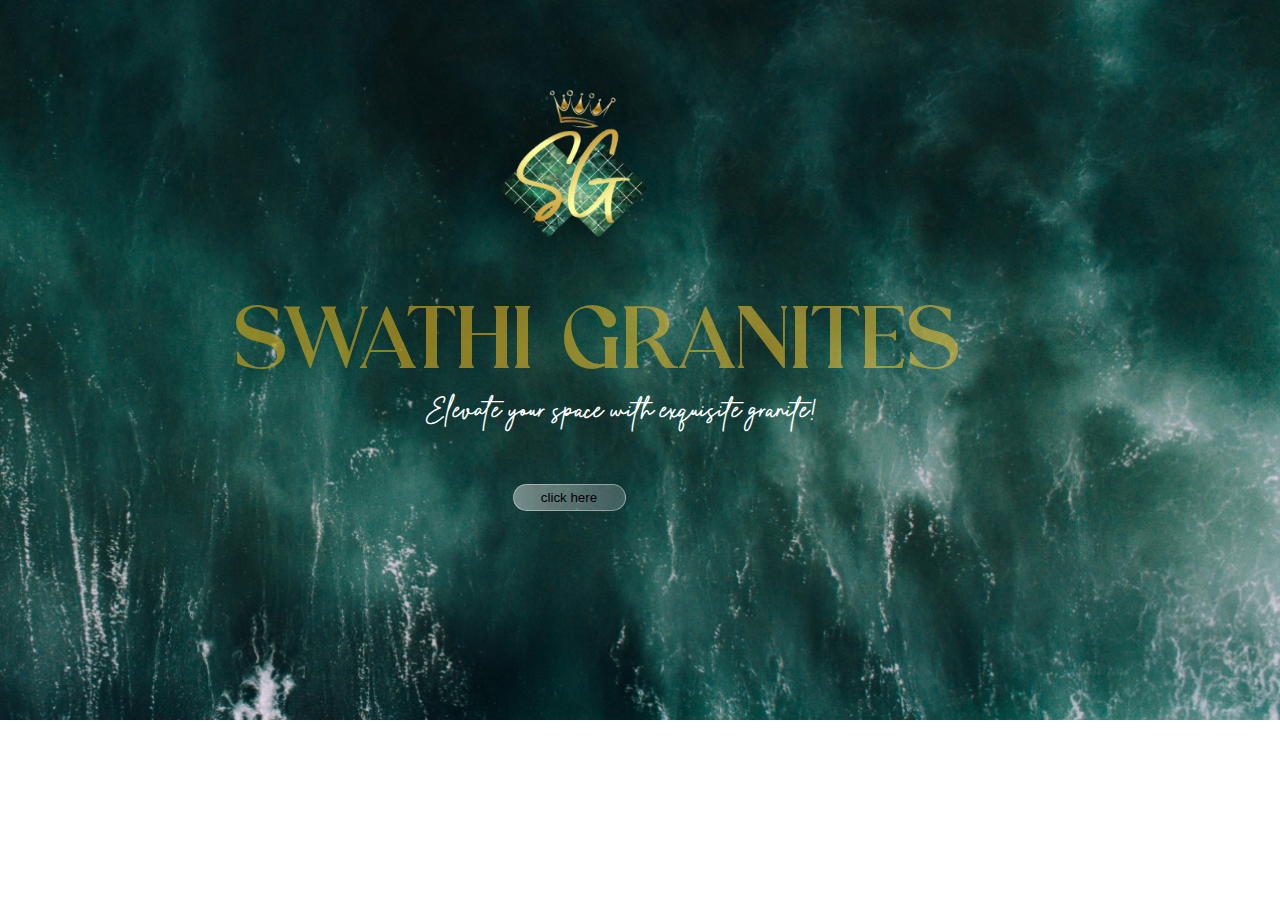
<file: index.html>
<!DOCTYPE html>
<html lang="en">
<head>
    <meta charset="UTF-8">
    <meta name="viewport" content="width=device-width, initial-scale=1.0">
    <title>Swathi Granities</title>
    <link rel="preconnect" href="https://fonts.googleapis.com">
    <link rel="preconnect" href="https://fonts.gstatic.com" crossorigin>
    <link href="https://fonts.googleapis.com/css2?family=Libre+Baskerville:ital,wght@0,400;0,700;1,400&display=swap" rel="stylesheet">
    <link href="https://fonts.googleapis.com/css2?family=Dancing+Script:wght@400..700&family=Libre+Baskerville:ital,wght@0,400;0,700;1,400&display=swap" rel="stylesheet">
    <link rel="stylesheet" href="restyle.css">
    <link rel="icon" href="image/logo png.png" type="image/x-icon">
</head>
<body class="">
    <div class="index-page">
        <div class="main-frame">
            <img style="margin-left: 230px;" src="image/logo png.png" alt="" width="220" height="205.96">
            <h1 class="title-card">SWATHI GRANITES</h1>
            <h1 class="title-card1" style="margin-left: 195px;">Elevate your space with exquisite granite!</h1>
            <div style="margin-top: 50px;">
                <a href="correction.html" style="margin-left: 280px;"><button class="click-bt">click here</button></a>
            </div>
        </div>
    </div>
</body>
</html>
</file>
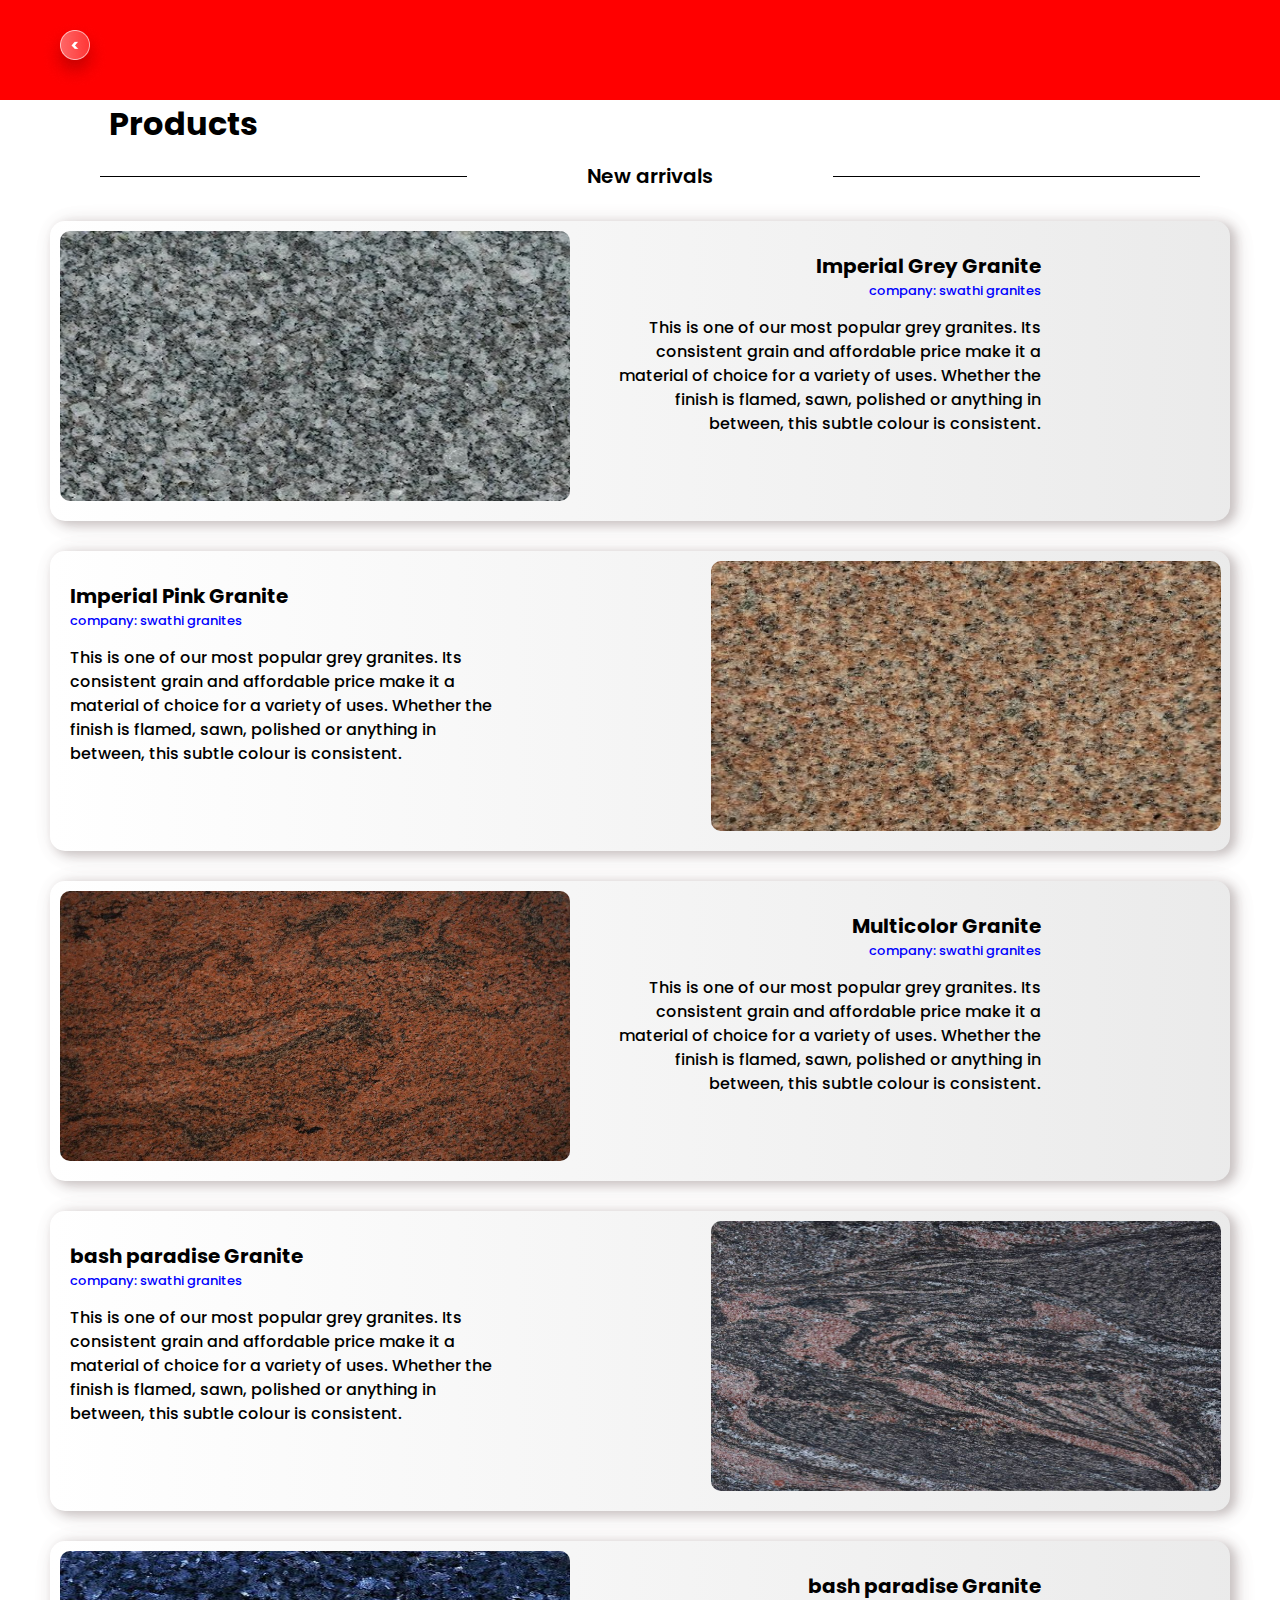
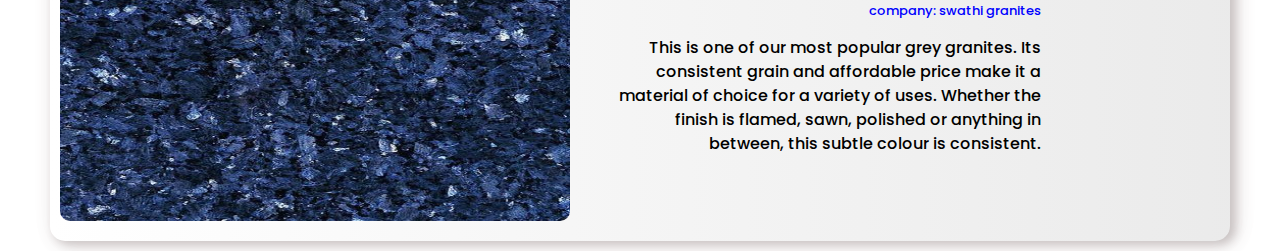
<file: application.html>
<!DOCTYPE html>
<html lang="en">
  <head>
    <meta charset="UTF-8">
    <meta name="viewport" content="width=device-width, initial-scale=1.0">
    <title>Application</title>
    <link rel="stylesheet" href="restyle.css">
    <link rel="stylesheet" href="https://cdn.jsdelivr.net/npm/bootstrap@4.6.2/dist/css/bootstrap.min.css" integrity="sha384-xOolHFLEh07PJGoPkLv1IbcEPTNtaed2xpHsD9ESMhqIYd0nLMwNLD69Npy4HI+N" crossorigin="anonymous">
    <script src="https://cdn.jsdelivr.net/npm/jquery@3.5.1/dist/jquery.slim.min.js" integrity="sha384-DfXdz2htPH0lsSSs5nCTpuj/zy4C+OGpamoFVy38MVBnE+IbbVYUew+OrCXaRkfj" crossorigin="anonymous"></script>
    <script src="https://cdn.jsdelivr.net/npm/popper.js@1.16.1/dist/umd/popper.min.js" integrity="sha384-9/reFTGAW83EW2RDu2S0VKaIzap3H66lZH81PoYlFhbGU+6BZp6G7niu735Sk7lN" crossorigin="anonymous"></script>
    <script src="https://cdn.jsdelivr.net/npm/bootstrap@4.6.2/dist/js/bootstrap.min.js" integrity="sha384-+sLIOodYLS7CIrQpBjl+C7nPvqq+FbNUBDunl/OZv93DB7Ln/533i8e/mZXLi/P+" crossorigin="anonymous"></script>
    <link rel="preconnect" href="https://fonts.googleapis.com">
    <link rel="preconnect" href="https://fonts.gstatic.com" crossorigin>
    <link href="https://fonts.googleapis.com/css2?family=Poppins:ital,wght@0,100;0,200;0,300;0,400;0,500;0,600;0,700;0,800;0,900;1,100;1,200;1,300;1,400;1,500;1,600;1,700;1,800;1,900&display=swap" rel="stylesheet">
    <link rel="icon" href="image/logo png.png" type="image/x-icon">
    <style>
    .line{
      display: grid;
      grid-template-columns: repeat(3,1fr);
      align-items: center;
      font-family:"Poppins", sans-serif;
      font-weight: 600;
      font-size: 20px;
      line-height: 30px;
      width: 1280px;
      margin-left: 100px;
      text-align: center;
      margin-top: 61px;
    }
    </style>
    </head>
    <body>
      <div class="d-flex topper-head ">
        <div class="back-btn">
          <a href="correction.html"><img src="image/button.png" alt=""></a>
        </div>
        <div>
          <p class="title-proprietor text-light">Products</p>
        </div>
      </div>
      <div class="horizontal1">
        <h2 class="line">New arrivals</h2>
      </div> 
    </div>



    <div class="container-style">
      <div class="border-width">
        <div class="col">
          <img style="border-radius: 20px;padding: 10px;"class="image-tiles" src="image/tiles1.jpeg" alt="" width="510" height="270">
        </div>
        <div class="tiles-detail">
          <div class="center-point1">
            <h1 style="font-size: 20px;" class="text3">Imperial Grey Granite</h1>
            <span style="color: blue;" class="text4">company: swathi granites</span>
            <p class="text5" style="margin-top: 15px;width: 441px;">This is one of our most popular grey granites. Its consistent grain and affordable price make it a material of choice for a variety of uses. Whether the finish is flamed, sawn, polished or anything in between, this subtle colour is consistent.</p>
          </div>
        </div>
      </div>
    </div>



    <div class="container-style ">
      <div class="border-width">
        <div class="tiles-detail1">
          <div class="center-point">
            <h1 style="font-size: 20px;" class="text3">Imperial Pink Granite</h1>
            <span style="color: blue;" class="text4">company: swathi granites</span>
            <p class="text5" style="margin-top: 15px;width: 441px;">This is one of our most popular grey granites. Its consistent grain and affordable price make it a material of choice for a variety of uses. Whether the finish is flamed, sawn, polished or anything in between, this subtle colour is consistent.</p>
          </div>
        </div>
        <div class="images-tiles">
          <img style="border-radius: 20px;padding: 10px;"class="image-tiles" src="image/tiles2.jpeg" alt="" width="510" height="270">
        </div>
      </div>
    </div>
      








    <div class="container-style">
      <div class="border-width">
        <div class="col">
          <img style="border-radius: 20px;padding: 10px;"class="image-tiles" src="image/tiles3.jpeg" alt="" width="510" height="270">
        </div>
        <div class="tiles-detail">
          <div class="center-point1">
            <h1 style="font-size: 20px;" class="text3">Multicolor Granite</h1>
            <span style="color: blue;" class="text4">company: swathi granites</span>
            <p class="text5" style="margin-top: 15px;width: 441px;">This is one of our most popular grey granites. Its consistent grain and affordable price make it a material of choice for a variety of uses. Whether the finish is flamed, sawn, polished or anything in between, this subtle colour is consistent.</p>
          </div>
        </div>
      </div>
    </div>


    

    <div class="container-style ">
      <div class="border-width">
        <div class="tiles-detail1">
          <div class="center-point">
            <h1 style="font-size: 20px;" class="text3">bash paradise Granite</h1>
            <span style="color: blue;" class="text4">company: swathi granites</span>
            <p class="text5" style="margin-top: 15px;width: 441px;">This is one of our most popular grey granites. Its consistent grain and affordable price make it a material of choice for a variety of uses. Whether the finish is flamed, sawn, polished or anything in between, this subtle colour is consistent.</p>
          </div>
        </div>
        <div class="images-tiles">
          <img style="border-radius: 20px;padding: 10px;"class="image-tiles" src="image/tiles4.jpeg" alt="" width="510" height="270">
        </div>
      </div>
    </div>


    
    


    <div class="container-style">
      <div class="border-width">
        <div class="col">
          <img style="border-radius: 20px;padding: 10px;"class="image-tiles" src="image/tiles5.jpeg" alt="" width="510" height="270">
        </div>
        <div class="tiles-detail">
          <div class="center-point1">
            <h1 style="font-size: 20px;" class="text3">bash paradise Granite</h1>
            <span style="color: blue;" class="text4">company: swathi granites</span>
            <p class="text5" style="margin-top: 15px;width: 441px;">This is one of our most popular grey granites. Its consistent grain and affordable price make it a material of choice for a variety of uses. Whether the finish is flamed, sawn, polished or anything in between, this subtle colour is consistent.</p>
          </div>
        </div>
      </div>
    </div>








  </body>
</html>
</file>
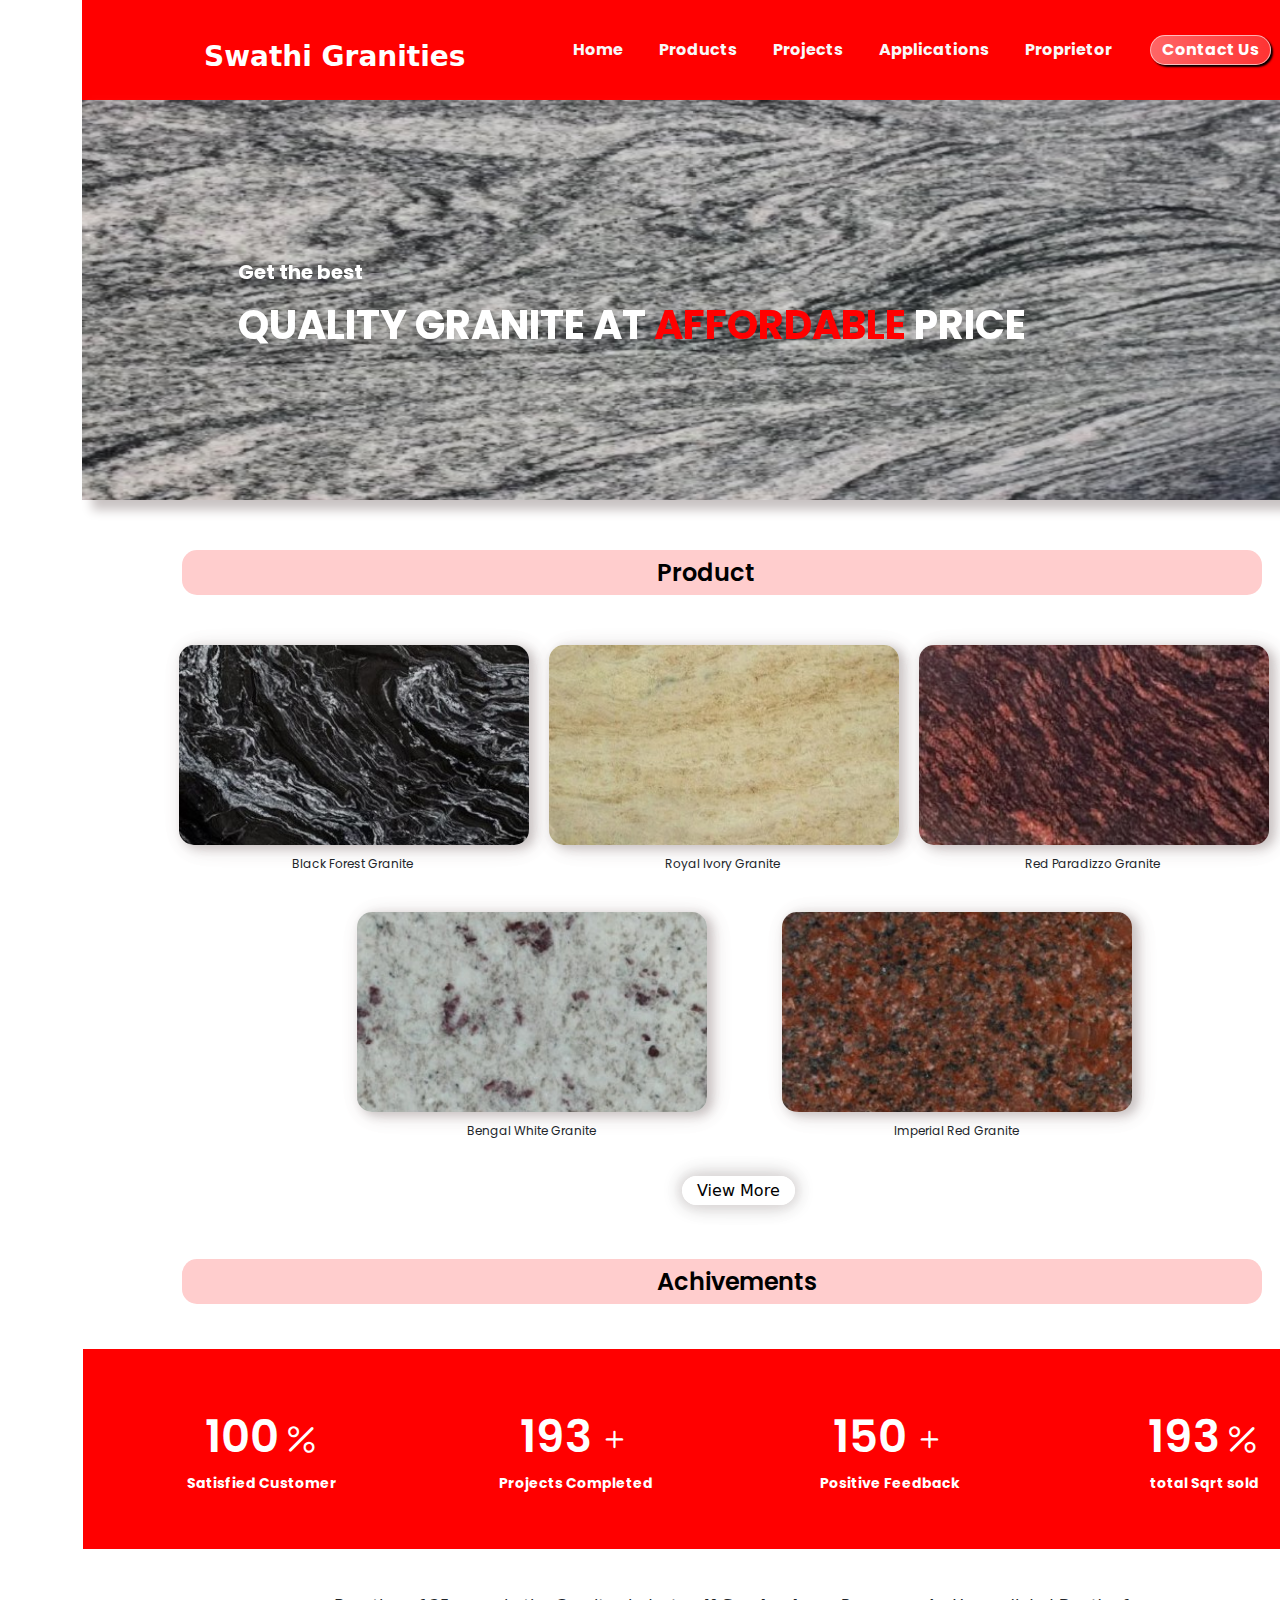
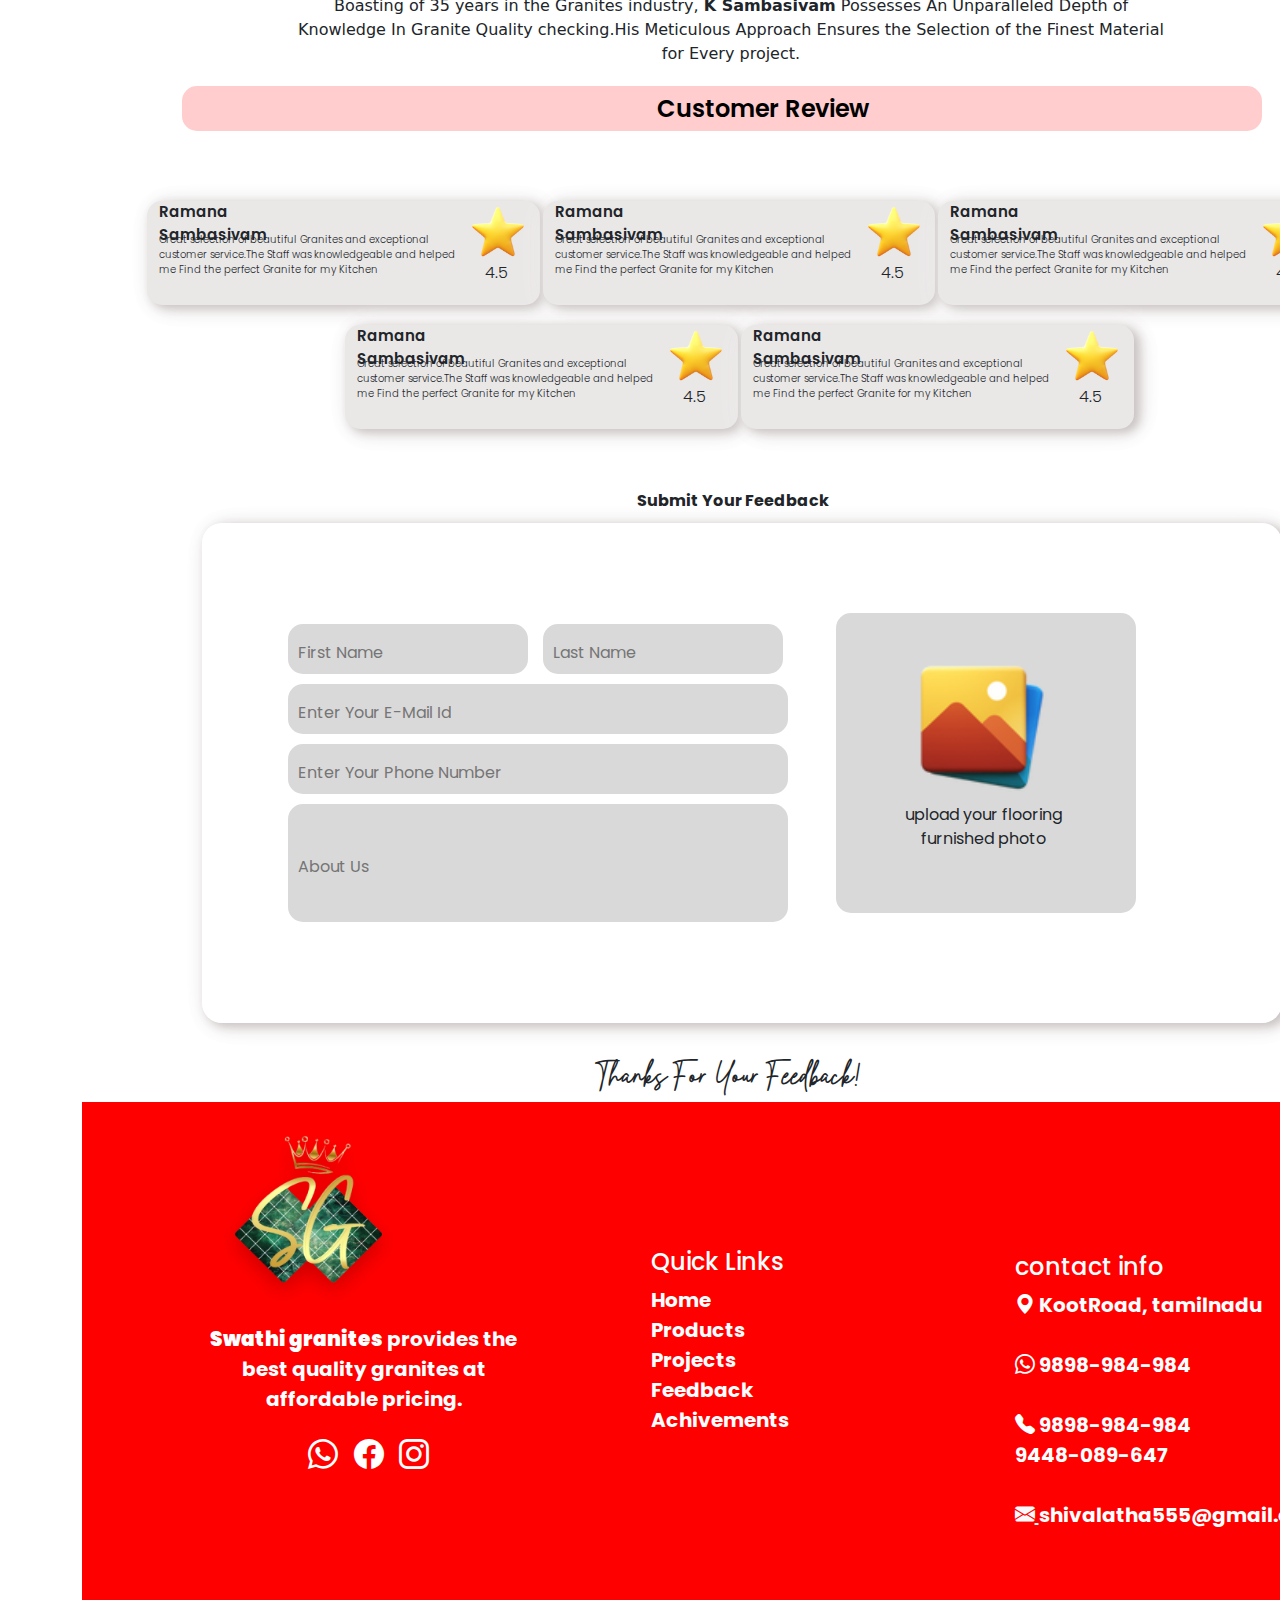
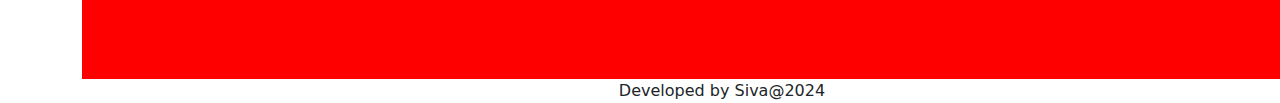
<file: correction.html>
<!DOCTYPE html>
<html lang="en">
  <head>
    <meta charset="UTF-8">
    <meta name="viewport" content="width=device-width, initial-scale=1.0">
    <link href="https://cdn.jsdelivr.net/npm/bootstrap@5.3.3/dist/css/bootstrap.min.css" rel="stylesheet" integrity="sha384-QWTKZyjpPEjISv5WaRU9OFeRpok6YctnYmDr5pNlyT2bRjXh0JMhjY6hW+ALEwIH" crossorigin="anonymous">
    <link rel="stylesheet" href="https://cdn.jsdelivr.net/npm/bootstrap-icons@1.11.3/font/bootstrap-icons.min.css">
    <link rel="preconnect" href="https://fonts.googleapis.com">
    <link rel="preconnect" href="https://fonts.gstatic.com" crossorigin>
    <link href="https://fonts.googleapis.com/css2?family=Poppins:ital,wght@0,100;0,200;0,300;0,400;0,500;0,600;0,700;0,800;0,900;1,100;1,200;1,300;1,400;1,500;1,600;1,700;1,800;1,900&family=Satisfy&display=swap" rel="stylesheet">
    <link rel="icon" href="image/logo png.png" type="image/x-icon">
    <link rel="stylesheet" href="restyle.css">
    <link href="https://fonts.googleapis.com/css2?family=Montez&display=swap" rel="stylesheet">
    <title>Home</title>

  </head>
  <body class="container">
    <nav class="navbar navbar-expand-lg topper-head " id="home">
      <div class="container-fluid">
        <a class="navbar-brand tollbar" href="#">Swathi Granities</a>
        <button class="navbar-toggler" type="button" data-bs-toggle="offcanvas" data-bs-target="#offcanvasNavbar" aria-controls="offcanvasNavbar" aria-label="Toggle navigation">
          <span class="navbar-toggler-icon"></span>
        </button>
        <div class="offcanvas offcanvas-end" tabindex="-1" id="offcanvasNavbar" aria-labelledby="offcanvasNavbarLabel">
          <div class="offcanvas-header">
            <h5 class="offcanvas-title tollbar poppins-medium" id="offcanvasNavbarLabel">Swathi Granities</h5>
            <button type="button" class="btn-close" data-bs-dismiss="offcanvas" aria-label="Close"></button>
          </div>
          <div class="offcanvas-body nav-btn">
            <ul class="navbar-nav justify-content-center flex-grow-1 pe-3">
              <li class="nav-item">
                <a class="nav-link active text-light poppins-medium" aria-current="page" href="#">Home</a>
              </li>
              <li class="nav-item">
                <a class="nav-link text-light poppins-medium" href="#products">Products</a>
              </li>
              <li class="nav-item">
                <a class="nav-link text-light poppins-medium " href="#">Projects</a>
              </li>
              <li class="nav-item">
                <a class="nav-link text-light poppins-medium" href="#">Applications</a>
              </li>
              <li class="nav-item">
                <a class="nav-link text-light poppins-medium" href="Proprietor.html">Proprietor</a>
              </li>
              <a href="tel:+919898984984"><button class="contact-btn poppins-medium">Contact Us</button></a>
          </div>
        </div>
      </div>
    </nav>



    <div id="carouselExampleSlidesOnly" class="carousel slide slider" data-bs-ride="carousel">
      <div class="carousel-inner">
        <div class="carousel-item active">
          <img src="image/Images (13).jpg" class="d-block w-100" height="400px" alt="...">
        </div>
        <div class="carousel-item">
          <img src="image/Rectangle 9.jpg" class="d-block w-100" height="400px" alt="...">
        </div>
        <div class="carousel-item">
          <img src="image/Rectangle 7.jpg" class="d-block w-100" height="400px" alt="...">
        </div>
      </div>
    </div>


    <div class="scroll-title">
      <h1 class="t5">Get the best</h1>
      <h1 class="t6">QUALITY GRANITE AT <span style="color: red;">AFFORDABLE</span> PRICE</h1>
    </div>


  
    <div class="title1">
      <h1 class="topic" id="products">Product</h1>
    </div>




    <div class="container-fluid text-center tiles-box">
      <div class="row ">
        <div class="col tiles-width">
          <img src="image/Rectangle 6.jpg" alt="" width="350" height="200" class="images"><br>
          <div><h5 class="name">Black Forest Granite</h5></div>
        </div>
        <div class="col tiles-width">
          <img src="image/Rectangle 7.jpg" alt="" width="350" height="200" class="images"><br>
          <div><h5 class="name">Royal Ivory Granite</h5></div>
        </div>
        <div class="col tiles-width">
          <img src="image/Rectangle 8.jpg" alt="" width="350" height="200" class="images"><br>
          <div><h5 class="name">Red Paradizzo Granite</h5></div>
        </div>
      </div>
      <div class="row tiles-box1">
        <div class="col tiles-width1 ">
          <img src="image/Rectangle 9.jpg" alt="" width="350" height="200"class="images"><br>
          <div><h5 class="name">Bengal White Granite</h5></div>
        </div>
        <div class="col tiles-width1">
          <img src="image/Rectangle 10.jpg" alt="" width="350" height="200" class="images"><br>
          <div><h5 class="name">Imperial Red Granite</h5></div>
        </div>
      </div>
    </div>


    
    <div class="action-btn" >
      <a class="click-btn"href="application.html">View More</a>
    </div>



    <div class="title1">
      <h1 class="topic" id="Achivements">Achivements</h1>
    </div>



    <div class="container-fluid wrapper">
      <div class="scroll-bar">
        <div class="scroll">
          <span class="num" data-val="100">000 </span>
          <i class="bi bi-percent percent"></i>
        </div>
        <div>
          <span class="text">Satisfied Customer</span>
        </div>
      </div>
      <div class="scroll-bar">
        <div>
          <span class="num" data-val="1000">000</span>
          <i class="bi bi-plus plus"></i>
        </div>
        <div>
          <span class="text">Projects Completed</span>
        </div>
      </div>
      <div class="scroll-bar">
        <div>
          <span class="num" data-val="150">000</span>
          <i class="bi bi-plus plus"></i>
        </div>
        <div><span class="text">Positive Feedback</span></div>
      </div>
      <div class="scroll-bar">
        <div>
          <span class="num" data-val="1000">000</span>
          <i class="bi bi-percent percent"></i>
        </div>
        <div>
          <span class="text">total Sqrt sold</span>
        </div>
      </div>
    </div>


    <div class="content text-center container-fluid">
      <p>Boasting of 35 years in the Granites industry, <b>K Sambasivam</b> Possesses An Unparalleled Depth of Knowledge In Granite Quality checking.His Meticulous Approach Ensures the Selection of the Finest Material for Every project.</p>
    </div>


    <div class="title1">
      <h1 class="topic" id="Achivements">Customer Review</h1>
    </div>



    <div class="reviw-box">
      <div class="row rev-margin">
        <div class="review">
          <div>
            <h2 class="rev1">Ramana Sambasivam</h2>
            <p class="rev2">Great selection of beautiful Granites and exceptional customer service.The Staff was knowledgeable and helped me Find the perfect Granite for my Kitchen </p>
          </div>
          <div class="star">
            <img src="image/star.png" alt="" width="60" height="60">
            <h1 class="rating">4.5</h1>
          </div>
        </div>
        <div class=" review">
          <div>
            <h2 class="rev1">Ramana Sambasivam</h2>
            <p class="rev2">Great selection of beautiful Granites and exceptional customer service.The Staff was knowledgeable and helped me Find the perfect Granite for my Kitchen </p>
          </div>
          <div class="star">
            <img src="image/star.png" alt="" width="60" height="60">
            <h1 class="rating">4.5</h1>
          </div>
        </div>
        <div class=" review">
          <div>
            <h2 class="rev1">Ramana Sambasivam</h2>
            <p class="rev2">Great selection of beautiful Granites and exceptional customer service.The Staff was knowledgeable and helped me Find the perfect Granite for my Kitchen </p>
          </div>
          <div class="star">
            <img src="image/star.png" width="60" height="60" alt="">
            <h1 class="rating">4.5</h1>
          </div>
        </div>
      </div>
      <div class="row rev-margin1">
        <div class="review">
          <div>
            <h2 class="rev1">Ramana Sambasivam</h2>
            <p class="rev2">Great selection of beautiful Granites and exceptional customer service.The Staff was knowledgeable and helped me Find the perfect Granite for my Kitchen </p>
          </div>
          <div class="star">
            <img src="image/star.png" alt="" width="60" height="60">
            <h1 class="rating">4.5</h1>
          </div>
        </div>
        <div class="review">
          <div>
            <h2 class="rev1">Ramana Sambasivam</h2>
            <p class="rev2">Great selection of beautiful Granites and exceptional customer service.The Staff was knowledgeable and helped me Find the perfect Granite for my Kitchen </p>
          </div>
          <div class="star">
            <img src="image/star.png" width="60" height="60" alt="">
            <h1 class="rating">4.5</h1>
          </div>
        </div>
      </div>
    </div>


    <div class="feed">
      <h6  id="Feedback">Submit Your Feedback</h1>
    </div>



    
    <div class="container-fluid form overflow-hidden" >
      <div class="row">
        <div class="input-box">
          <input class="field" type="text" placeholder="First Name">
          <input class="field f1" type="text" placeholder="Last Name"><br>
          <input class="length" type="email" placeholder="Enter Your E-Mail Id"><br>
          <input class="length" type="number" placeholder="Enter Your Phone Number"><br>
          <input class="about-us" type="text" placeholder="About Us">
        </div>
        <div class="file-photo">
          <img class="photo-file" src="image/photo.png" width="150" height="150" alt="">
          <p class="photo-drag">upload your flooring furnished photo</p>
        </div>
      </div>
    </div>

    <div class="thanks">
      <h4 class="thanks-style">Thanks For Your Feedback!</h4>
    </div>


    <div class="footer-above">
      <div class="footer-width">
        <div class="col logo">
         <div class="p-3">
          <img style="margin-left: 100px;" src="image/logo png.png" alt="" width="220" height="205.96">
          <div class="slogan text-center">
            <p><b>Swathi granites</b> provides the best quality granites at affordable pricing. </p>
          </div>
          <div class="icon-bar text-center">
            <a class="" href="https://wa.me/message/KPSZGJNM5E5OC1"><i class="bi bi-whatsapp icon-col"></i></a>
            <a class="" href="https://www.facebook.com/swathi.granites.31?mibextid=ZbWKwL"><i class="bi bi-facebook icon-col"></i></a>
            <a class="" href="https://www.instagram.com/swathigranitesoff/?hl=en"><i class="bi bi-instagram icon-col"></i></a>
          </div>
          
         </div>
        </div>
        <div class="col link-bar">
          <div class="p-3">
            <h4>Quick Links</h4>
            <a class="link" href="#home">Home</a>
            <a class="link" href="#products">Products</a>
            <a class="link" href="">Projects</a>
            <a class="link" href="#Feedback">Feedback</a>
            <a class="link" href="#Achivements">Achivements</a>
          </div>
        </div>
        <div class="col contact-detail">
          <div class="p-3">
            <h4 class="">contact info</h4>
            <div class="con-btn">
              <i class="bi-geo-alt-fill con-btn"></i>
              <span>KootRoad, tamilnadu</span><br>
            </div>
            <div class="con-btn">
              <i class="bi-whatsapp con-btn"></i>
              <span>9898-984-984</span><br>
            </div>
           <div class="con-btn">
              <i class="bi-telephone-fill con-btn"></i>
              <span>9898-984-984 <br>9448-089-647</span><br>
           </div>
            <div class="con-btn">
              <a class="text-light" href="mailto:shivalatha555@gmail.com"><i class="bi-envelope-fill con-btn"></i> </a>
              <span>shivalatha555@gmail.com</span>
            </div> 
          </div>
        </div>
      </div>
    </div>



    <footer>Developed by Siva@2024</footer>

    



    <script src="script.js"></script>
    <script src="https://cdn.jsdelivr.net/npm/bootstrap@5.3.3/dist/js/bootstrap.bundle.min.js" integrity="sha384-YvpcrYf0tY3lHB60NNkmXc5s9fDVZLESaAA55NDzOxhy9GkcIdslK1eN7N6jIeHz" crossorigin="anonymous"></script>
  </body>
</html>
</file>
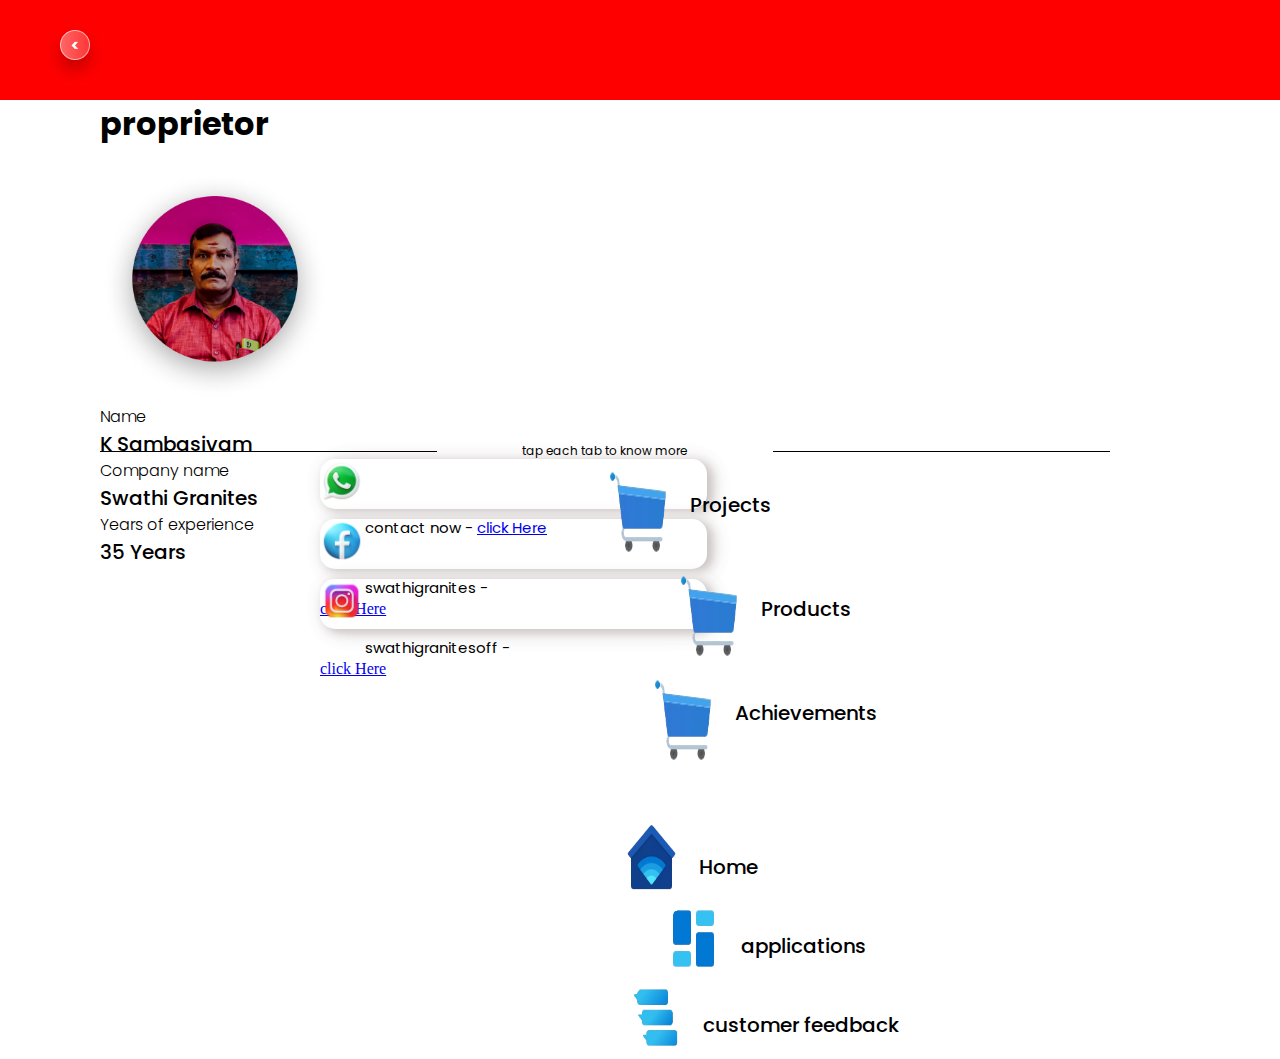
<file: Proprietor.html>
<!DOCTYPE html>
<html lang="en">
  <head>
    <meta charset="UTF-8">
    <meta name="viewport" content="width=device-width, initial-scale=1.0">
    <title>proprietor</title>
    <link rel="stylesheet" href="restyle.css">
    <link rel="stylesheet" href="https://cdn.jsdelivr.net/npm/bootstrap@4.6.2/dist/css/bootstrap.min.css" integrity="sha384-xOolHFLEh07PJGoPkLv1IbcEPTNtaed2xpHsD9ESMhqIYd0nLMwNLD69Npy4HI+N" crossorigin="anonymous">
    <script src="https://cdn.jsdelivr.net/npm/jquery@3.5.1/dist/jquery.slim.min.js" integrity="sha384-DfXdz2htPH0lsSSs5nCTpuj/zy4C+OGpamoFVy38MVBnE+IbbVYUew+OrCXaRkfj" crossorigin="anonymous"></script>
    <script src="https://cdn.jsdelivr.net/npm/popper.js@1.16.1/dist/umd/popper.min.js" integrity="sha384-9/reFTGAW83EW2RDu2S0VKaIzap3H66lZH81PoYlFhbGU+6BZp6G7niu735Sk7lN" crossorigin="anonymous"></script>
    <script src="https://cdn.jsdelivr.net/npm/bootstrap@4.6.2/dist/js/bootstrap.min.js" integrity="sha384-+sLIOodYLS7CIrQpBjl+C7nPvqq+FbNUBDunl/OZv93DB7Ln/533i8e/mZXLi/P+" crossorigin="anonymous"></script>
    <link rel="icon" href="image/logo png.png" type="image/x-icon">
    <link rel="preconnect" href="https://fonts.googleapis.com">
    <link rel="preconnect" href="https://fonts.gstatic.com" crossorigin>
    <link href="https://fonts.googleapis.com/css2?family=Poppins:ital,wght@0,100;0,200;0,300;0,400;0,500;0,600;0,700;0,800;0,900;1,100;1,200;1,300;1,400;1,500;1,600;1,700;1,800;1,900&family=Satisfy&display=swap" rel="stylesheet">
  </head>
  <body>
    <div class="d-flex topper-head ">
      <div class="back-btn">
        <a href="correction.html"><img src="image/button.png" alt=""></a>
      </div>
      <div>
        <p class="title-proprietor text-light">proprietor</p>
      </div>
    </div>



    
    <div class="d-flex adjust">
      <div class="profile-image">
        <img src="image/Profile Photo.png" width="230" height="230" alt="">
      </div>
      <div class="naming-detail">
        <div>
          <h1 class="name1">Name</h1>
          <h1 class="para1">K Sambasivam<h1>
        </div>
        <div>
          <h1 class="name1">Company name</h1>
          <h1 class="para1">Swathi Granites</h1>
        </div>
        <div>
          <h1 class="name1">Years of experience</h1>
          <h1 class="para1">35 Years</h1>
        </div>
      </div>
      <div class="status-bar">
        <div class="link-btn d-flex">
          <img src="image/whatsapp.png" width="44" height="44" alt="">
          <h1 class="name2">contact now -</span>
          <a style="text-align:center;" href="https://wa.me/message/KPSZGJNM5E5OC1">click Here</a>
        </div>
        <div class="link-btn d-flex">
          <img src="image/facebook.png" width="44" height="44" alt="">
          <h1 class="name2">swathigranites -</h1>
          <a style="text-align:center;margin-top: 7px;" href="https://www.facebook.com/swathi.granites.31?mibextid=ZbWKwL">click Here</a>
        </div>
        <div class="link-btn d-flex">
          <img src="image/instagram.png" width="44" height="44" alt="">
          <h1 class="name2">swathigranitesoff -</h1>
          <a style="text-align:center;margin-top: 7px;" href="https://www.instagram.com/swathigranitesoff/?hl=en">click Here</a>
        </div>
      </div>
    </div>


    <div class="horizontal">
      <h2 class="line">tap each tab to know more</h2>
    </div>

    <div class="profile-bottom">
      <div class="d-flex">
        <div class="icon">
          <a href="correction.html#products"><img src="image/product.png" alt="" width="60" height="100"></a>
          <h1 class="t1">Projects</h1>
        </div>
        <div class="icon left-align">
          <a href="application.html"><img  src="image/product.png" alt="" width="60" height="100"> </a>
          <h1 class="t1">Products</h1>
        </div>
        <div class="icon left-align">
          <a href="correction.html#Achivements"><img src="image/product.png" alt="" width="60" height="100"></a>
          <h1 class="t1">Achievements</h1>
        </div>
      </div>
      <div class="d-flex" style="margin-top: 50px;">
        <div class="icon">
          <a href="correction.html#home"><img src="image/home.png" alt="" width="55" height="75"></a>
          <h1 class="t1">Home</h1>
        </div>
        <div class="icon left-align">
          <a href="correction.html"><img  src="image/applications.png" alt="" width="55" height="75"></a>
          <h1 class="t1">applications</h1>
        </div>
        <div class="icon left-align">
          <a href="correction.html#Feedback"><img src="image/customer_feedback.png" alt="" width="55" height="75"></a>
          <h1 class="t1 t2">customer feedback</h1>
        </div>
      </div>
    </div>








    


   






  </body>
</html>
</file>
<file: restyle.css>
@font-face {
    font-family: porsharichela;
    src: url(fonts/porsharichela.ttf);
}
@font-face {
    font-family: BillieSignature;
    src: url(fonts/BillieSignatureDEMO!-DEMO!.ttf);
}
*{
    padding: 0px;
    margin: 0px;
}

.topper-head{
    width: 1280px;
    height: 100px;
    background-color: red;
}
.tollbar{
    padding: 10px;
    width: 262px;
    height: 48px;
    font-weight: 700;
    font-size: 28px;
    margin-left: 100px;
    top: 25px;
    color: white;
}

.nav-link:hover{
    color: black !important;
}

.poppins-medium {
    font-family: "Poppins", sans-serif;
    font-weight: 700;
    font-style: normal;
}
.nav-link{
    margin-left: 20px;
}
.nav-btn{
    margin-left:10px;
    background-color: red;
}
.contact-btn{
    margin-left: 30px;
    border-radius: 50px;
    text-decoration-line: none;
    color: white;
    width: 121px;
    height: 30px;
    border: 1px rgba(255, 255, 255, 0.6) solid;
    background: linear-gradient(to right,rgba(255, 255, 255, 0.4),rgba(255, 255, 255, 0.2));
    box-shadow:2px 2px 2px rgba(0, 0,  0.25);
    margin-top: 5px;
    
}
.slider{
    width: 1280px;
    height: 400px;
    box-shadow: 10px 10px 10px rgb(201, 195, 195);

}
.title1{
    width: 1080px;
    height: 45px;
    margin-left: 100px;
    background-color: rgba(255, 3, 3, 0.2);
    margin-top: 50px;
    border-radius: 15px;
}
.topic{
    width: 230px;
    height: 36px;
    margin-left: 475px;
    font-family: "Poppins", sans-serif;
    font-weight: 600;
    font-style: normal;
    font-size: 24px;
    line-height: 46px;
    color: rgba(0, 0, 0, 1);
}

.tiles-box{
    width: 1110px;
    height: 504px;
    margin-left: 85px;
    margin-top: 50px;
}
.images{
   border-radius: 15px;
   box-shadow: 5px 3px 10px rgb(201, 195, 195),
   5px 3px 20px rgb(228, 221, 221),
   5px 3px 30px whitesmoke;

}
.tiles-width{
    width: 350px;
    height: 227px;
}
.tiles-width1{
    width: 350px;
    height: 227px;
    margin-top: 30px;
}
.name{
    font-size: 12px;
    font-weight: 400;
    line-height: 18px;
    font-family: "Poppins", sans-serif;
    margin-top: 10px;
}
.tiles-box1{
    width: 850px;
    height: 504px;
    margin-left: 140px;
    margin-top: 10px;
}
.click-btn{
    border-style: outset ;
    background-color: white ; 
    border: none;
    color: white;
    border-radius: 50px;
    padding:5px;
    box-shadow: 0px 0px 10px rgb(223, 218, 218),0px 0px 20px rgb(195, 192, 192),0px 0px 30px whitesmoke;
    color: black;
    text-decoration: none;
    padding-left: 15px;
    padding-right: 15px;
    
    
}
.action-btn{
    margin-left: 600px;
    margin-top: 30px;
    width: 400px;
    height: 30px;
}

.scroll-title{
    width: 1000px;
    position: absolute;
    top: 257px;
    left: 238px;
}
.t5{
    color: white;
    font-weight: 700;
    font-size: 20px;
    font-family: "Poppins", sans-serif;
    line-height: 30px;
}
.t6{
    color: white;
    font-weight: 700;
    font-size: 40px;
    font-family: "Poppins", sans-serif;
    line-height: 60px; 
}
.wrapper{
    width: 1280px;
    left:40%;
    display:flex;
    justify-content: space-around;
    background-color: red;
    align-items: center;
    height: 200px;
    margin-top: 45px;
    margin-left:1px ;
    

}
.scroll-bar{
    width: 936px;
    height: 115px;
    display: flex;
    flex-direction: column;
    align-items: center;
    justify-content: center;
    font-size: 16px;
    border-radius: 0.5em;
    background-color: red;
    margin-left: 20px;
    
}
span.num{
    color: white;
    place-items: center;
    font-weight: 600;
    font-size: 45px;
    text-align: center;
    font-family: "Poppins", sans-serif;
    width: 126px;
    height: 73px;
}
span.text{
    color: white;
    font-size: 14px;
    text-align: center;
    pad:0.7em 0;
    font-weight: 700;
    line-height: 0;
    font-family: "Poppins", sans-serif;
}
.percent ,.plus{
    font-size: 35px;
    font-weight: 900;
    color: white;
    font-family: "Poppins", sans-serif;
}
.content{
    width: 898px;
    height: 42px;
    margin-left:200px;
    margin-top: 45px;
}
.review{
    width: 392.64px;
    height: 104px;
    display: flex;
    background-color: rgba(234, 231, 231, 1);
    border-radius: 15px;
    margin-left: 3px;
    margin-top: 20px;
    box-shadow: 5px 3px 10px rgb(201, 195, 195),
   5px 3px 20px rgb(228, 221, 221),
   5px 3px 30px whitesmoke;

}
.reviw-box{
    width: 1250px;
    height:258px;
    margin-left: 31px;
    margin-top: 50px;
}

.rev1{
    width: 172px;
    height: 23px;
    font-family:"Poppins", sans-serif;
    font-weight: 600;
    font-size: 15px;
    line-height: 22.5px;
}
.rev2{
    width: 309px;
    height: 45px;
    font-family:"Poppins", sans-serif;
    font-weight: 300;
    font-size: 10px;
    line-height: 15px;
    

}
.star{
   width: Fixed (58.9px);
   height:Fixed (87.36px) ;
}
.rating{
    width: 26px;
    height: 24px;
    font-family:"Poppins", sans-serif;
    font-weight: 300;
    font-size: 16px;
    line-height: 24px;
    margin-left: 17px;
}
.rev-margin{
    margin-left: 31px;
}
.rev-margin1{
    display: flex;
    justify-content: center;
}
#Feedback{
    font-size: 16px;
    font-family:"Poppins", sans-serif;
    font-weight: 700;
    line-height: 24px;
    margin-left: 555px;
    margin-top: 50px;
}
.feed{
    width: 800px;
    height: 24px;
}
.form{
    width: 1080px;
    height: 500px;
    margin-left: 120px;
    border-radius: 20px;
    border: 1px rgba(255, 255, 255, 0.6) solid;
    box-shadow: 5px 3px 10px rgb(201, 195, 195),
   5px 3px 20px rgb(228, 221, 221),
   5px 3px 30px whitesmoke;
   margin-top: 10px;
}
.input-box{
    width: 560px;
    height: 449px;
    margin-left: 73px;
    margin-top: 100px;
}
.field{
    width: 240px;
    height: 50px;
    border-radius: 15px;
    background-color: rgba(217, 217, 217, 1);
    border: none;
}
.length{
    width: 500px;
    height: 50px;
    border-radius: 15px;
    margin-top:10px;
    background-color: rgba(217, 217, 217, 1);
    border: none;
}
.f1{
    margin-left: 10px;
}
.about-us{
    width: 500px;
    height: 118px;
    border-radius: 15px;
    margin-top:10px;
    background-color: rgba(217, 217, 217, 1);
    border: none;
}
input::placeholder{
    position: absolute;
    left: 10px;
    font-family:"Poppins", sans-serif;
}
.file-photo{
    width: 300px;
    height: 300px;
    background-color: rgba(217, 217, 217, 1);
    margin-top: 89px;
    border-radius: 15px;
}
.photo-file{
    margin-top: 40px;
    margin-left: 60px;
}
.photo-drag{
    width: 190px;
    height: 48px;
    font-size: 16px;
    font-weight: 275px;
    text-align: center;
    font-family:"Poppins", sans-serif;
    margin-left: 40px;

}
.company-name{
    color: white;
}
.thanks{
    width: 500px;
    height: 49px;
    margin-left: 518px;
    margin-top: 30px;
}
.thanks-style{
    font-weight: 400;
    font-size: 16px;
    line-height: 48.54px;
    font-family:BillieSignature;
}
.footer-above{
      width: 1280px;
      height: 577px;
      background-color: red;
}
.slogan{
    width: 331px;
    height: 108px;
    font-family:"Poppins", sans-serif;
    font-weight: 700;
    font-size: 20px;
    line-height:30px;
    color: white;
    margin-left: 100px;
}
.icon-col{
   font-size:30px ;
   color: white;
   margin-left: 10px;
}
.icon-bar{
    margin-left: 100px;
}
.link-bar{
    color: white;
    margin-top: 130px;
    font-size: 20px;
    font-weight: 700;
    font-family:"Poppins", sans-serif;
    margin-left: 90px;
}
.link{
    display: block;
    text-decoration-line: none;
    color: white;
    font-size: 20px;
    font-weight: 700;
    font-family:"Poppins", sans-serif;
}
.contact-detail{
    color: white;
    margin-top: 15vh;
    font-size: 20px;
    font-weight: 700;
    font-family:"Poppins", sans-serif;
    margin-bottom: 30px;
}
.con-btn{
    margin-bottom: 30px;
    font-size: 20px;
}


footer{
    text-align: center;
    font-weight: 500;
    width: 1280px;
}
.footer-width{
    width: 1280px;
    display: flex;
}



/*proprietor*/


.title-proprietor{
    width: 166px;
    height: 48px;
    margin-top: 26px;
    margin-left: 100px;
    font-family:"Poppins", sans-serif;
    font-weight: 700;
    font-size: 32px;
    line-height: 48px;
    text-align: center;
}

.naming-detail{
    width: 160px;
    height: 54px;
}

.name1{
    font-family:"Poppins", sans-serif;
    font-weight: 300;
    font-size: 16px;
    line-height: 24px;
    width: 200px;
    
}
.para1{
    font-family:"Poppins", sans-serif;
    font-weight: 500;
    font-size: 20px;
    line-height: 30px;
}
.adjust{
    width: 1080px;
    height: 271px;
    margin-top: 71px;
    margin-left: 100px;
    border: 1px;

}
.link-btn{
    width: 387px;
    height: 50px;
    border-radius: 15px;
    background-color: rgba(255, 255, 255, 1);
    box-shadow: 5px 3px 10px rgb(201, 195, 195),
    5px 3px 20px rgb(228, 221, 221),
    5px 3px 30px whitesmoke;
    margin-bottom: 10px;
}
.name2{
    font-family:"Poppins", sans-serif;
    font-weight: 400;
    font-size: 15px;
    line-height: 22.5px;
    margin-top: 10px;
    margin-left: 45px;

}
.status-bar{
    width: 387px;
    height: 200;
    margin-left: 220px;
}
.detail{
    width: 1280px;
}

.horizontal{
    display: flex;
    align-items: center;
    justify-content: center;
    width: 1110px;
}
.line{
    display: grid;
    grid-template-columns: repeat(3,1fr);
    align-items: center;
    font-family:"Poppins", sans-serif;
    font-weight: 400;
    font-size: 12px;
    width: 1300px;
    margin-left: 100px;
    text-align: center;
}
.line::before,.line::after{
    content: "";
    height: 1px;
    background-color: black;
    display: block;
}
.profile-bottom{
    width: Fixed (1,078px);
    height: Fixed (230px);
    margin-left: 101px;
}
.icon{
    display: flex;
    justify-content: center;
}
.t1{
    font-family:"Poppins", sans-serif;
    font-weight: 500;
    font-size: 20px;
    line-height: 30px;
    margin-left: 20px;
    margin-top: 30px;
}
.left-align{
    margin-left: 150px;
}
.t2{
    width: 200px;
}




/*Application*/



.back-btn{
    position: relative;
    top: 20px;
    left: 40px;
}
.container-style{
    width: 1180px;
    height: 300px;
    margin-left: 50px;
    background: linear-gradient(to right,rgba(255, 255, 255, 0.2),rgba(153, 153, 153, 0.2));
    margin-top: 30px;
    box-shadow: 5px 3px 10px rgb(201, 195, 195),
    5px 3px 20px rgb(228, 221, 221),
    5px 3px 30px whitesmoke;
    margin-bottom: 10px;
    border-radius:15px ;
}
.border-width{
    display: flex;
}
.tiles-detail{
    text-align: end;
    margin-top: 50px;
   
    margin-top: 30px;
}
.text3{
    font-family:"Poppins", sans-serif;
    font-weight: 700;
    font-size: 24px;
    line-height: 30px;
    margin-left: 20px;
}
.text4{
    font-family:"Poppins", sans-serif;
    font-weight: 500;
    font-size: 13px;
    line-height: 19.5px;
    margin-left: 20px;
}
.text5{
    font-family:"Poppins", sans-serif;
    font-weight: 500;
    font-size: 16px;
    line-height: 24px;
    margin-left: 20px;
}
.para4{
    display: flex;
    
}
.tiles-detail1{
    margin-top: 50px;
    margin-top: 30px;
}
.images-tiles{
    margin-left: 190px;
}
.center-point1{
    margin-right: 40px;
}
.horizontal1{
    display: flex;
    align-items: center;
    justify-content: center;
    width: 1200px;
}



/*index-page*/


.index-page{
    background-image: url(image/landing.png);
    background-repeat: no-repeat;
    background-size: cover;
    display: flex;
    justify-content: center;
    width: 1280px;
    height: 720px;
}

.main-frame{
    width: 970px;
    height: 495.96px;
    margin-top: 72px;
    margin-left: 155px;
}

.title-card{
    border: 1px;
    opacity: 60%;
    font-family:porsharichela ;
    font-weight: 400;
    font-size: 96px;
    line-height: 106.56px;
    background: linear-gradient(to right,rgba(221, 172, 23, 1),rgba(236, 196, 64, 1));
    background-clip: text;
    -webkit-background-clip: text;
    -webkit-text-fill-color: transparent;
}

.title-card1{
    font-family: BillieSignature;
    font-weight: 400;
    font-size: 15px;
    line-height: 45.51px;
    color: rgba(255, 255, 255, 1);
}
.click-bt{
   background:linear-gradient(to right,rgba(255, 255, 255, 0.4),rgba(255, 255, 255, 0.2)) ;
   width: 113px;
   height: 27px;
   border-radius: 50px;
   border: 1px rgba(255, 255, 255, 0.4) solid;

}
</file>
